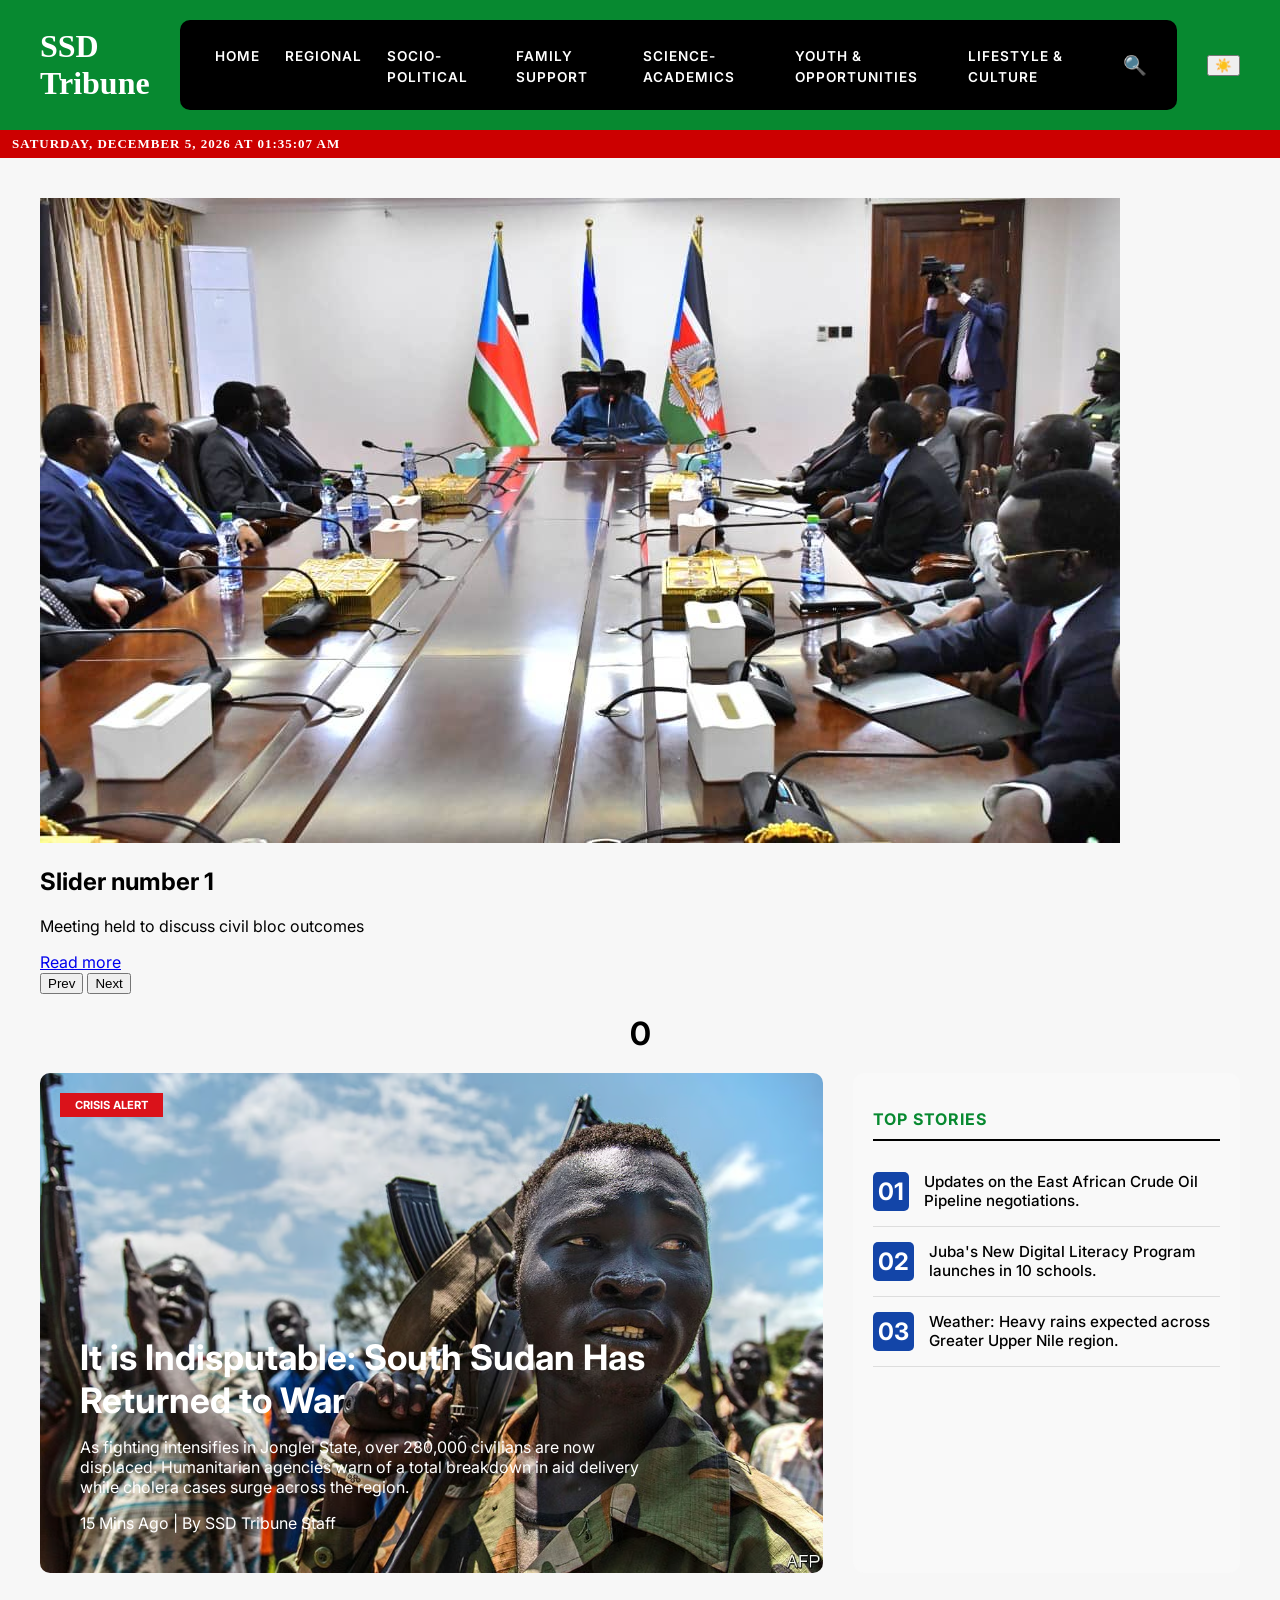
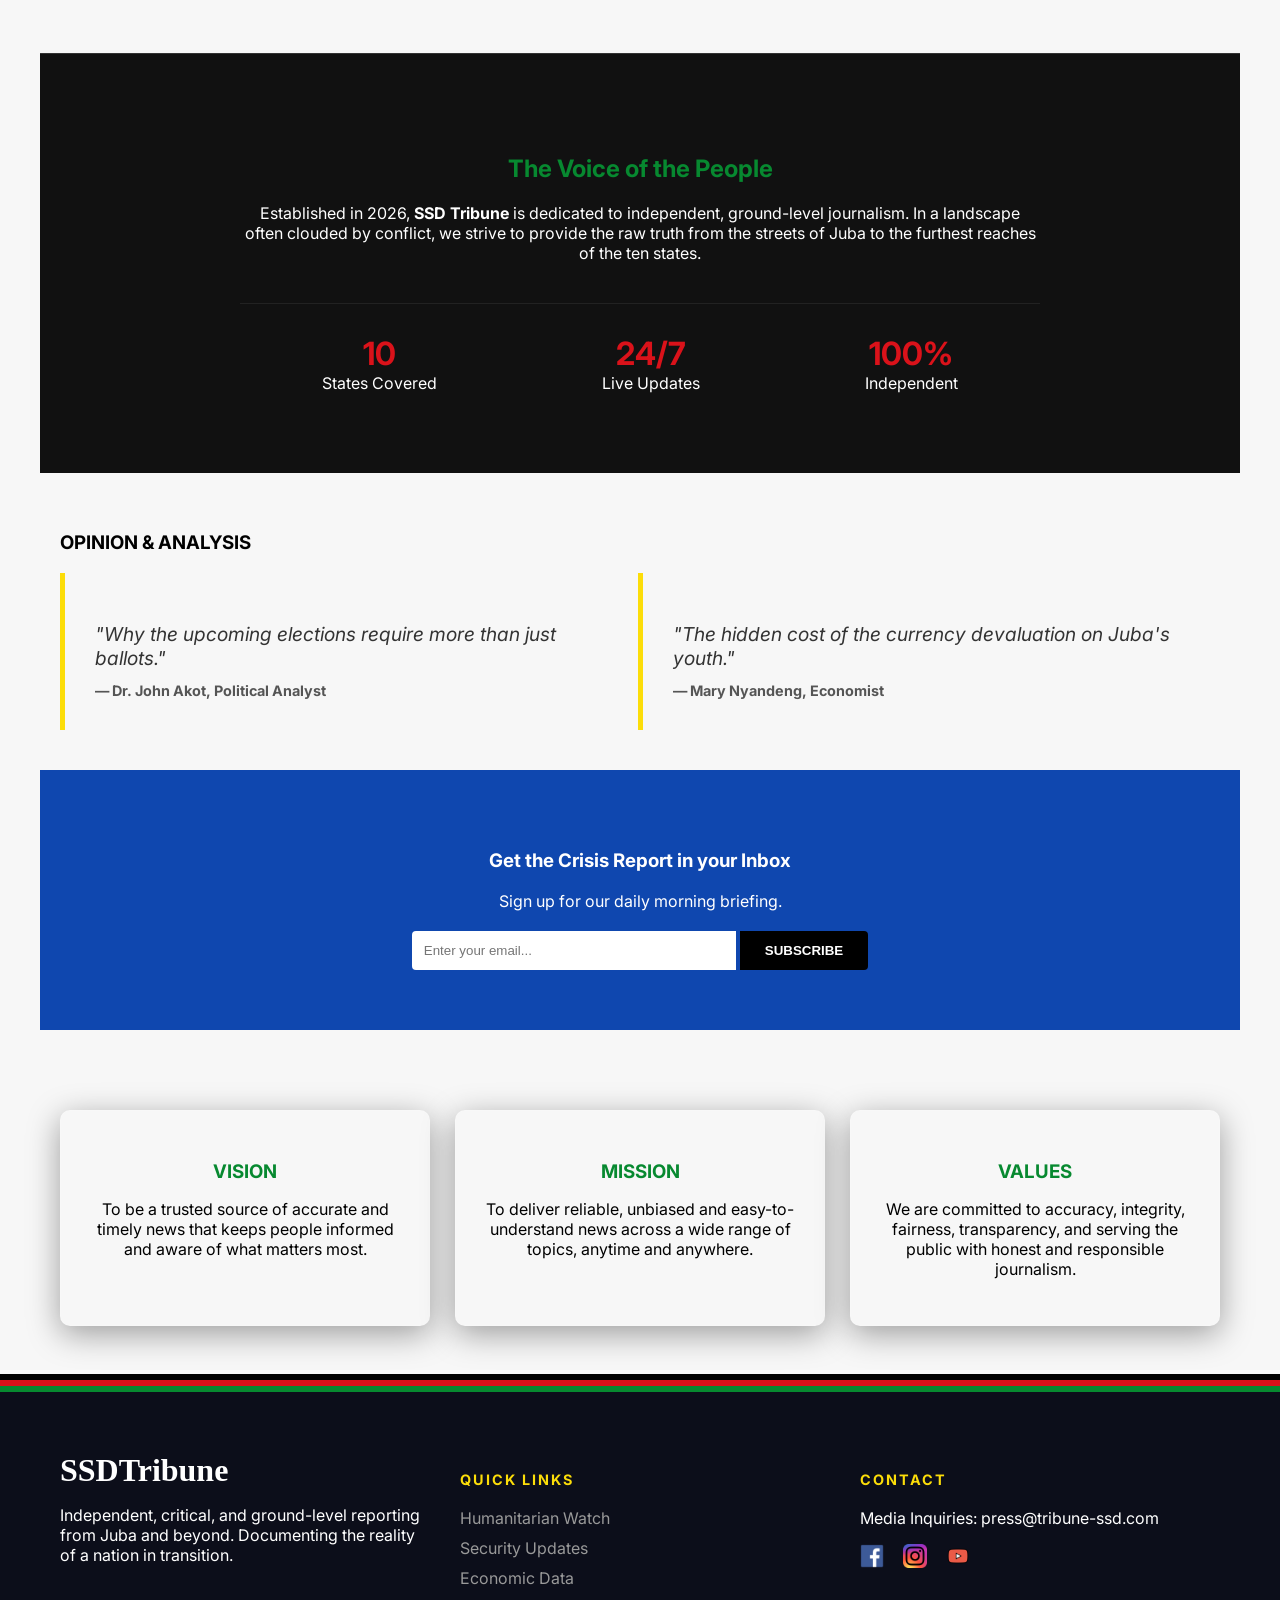
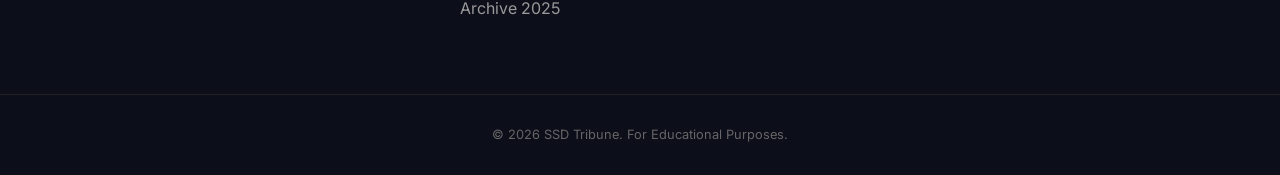
<file: index.html>
<!doctype html>
<html lang="en">
  <head>
    <meta charset="UTF-8" />
    <meta name="viewport" content="width=device-width, initial-scale=1.0" />
    <title>South Sudan News | Bridging the Gap</title>
    <link rel="preconnect" href="https://fonts.googleapis.com" />
    <link rel="preconnect" href="https://fonts.gstatic.com" crossorigin />
    <link
      href="https://fonts.googleapis.com/css2?family=Inter:ital,opsz,wght@0,14..
      32,100..900;1,14..32,100..900&family=Playwrite+NZ+Basic:wght@100..400&family=Roboto:ital,
      wght@0,100..900;1,100..900&family=Ubuntu:ital,wght@0,300;0,400;0,500;0,700;1,300;1,400;1,500;1,700&display=swap"
      rel="stylesheet"
    />
    <link rel="stylesheet" href="index.css" />
  </head>
  <body>
    <header class="main-header">
      <div class="logo-container">
        <h1 class="logo">
          SSD <br />
          <span class="tribune">Tribune</span>
        </h1>
      </div>

      <button id="menu-toggle" aria-expanded="false" aria-controls="site-nav" class="menu-toggle">
        ☰
      </button>

      <nav id="site-nav" class="nav-capsule">
        <ul class="nav-links">
          <li><a href="index.html">HOME</a></li>
          <li><a href="regional.html">REGIONAL</a></li>
          <li><a href="sociopolitical.html">SOCIO-POLITICAL</a></li>
          <li><a href="#">FAMILY SUPPORT</a></li>
          <li><a href="#">SCIENCE-ACADEMICS</a></li>
          <li><a href="#">YOUTH & OPPORTUNITIES</a></li>
          <li><a href="#">LIFESTYLE & CULTURE</a></li>
        </ul>
        <div class="nav-icons">
          <span class="search-icon">🔍</span>
        </div>
      </nav>
      <button id="toggle">☀️</button>
    </header>
    <div id="live-time"></div>
    <main class="home-container">
      <section class="slider-container">
        <div id="slider-container"></div>
        <div class="slider-controls">
          <button id="prev-slide" aria-label="Previous slide">Prev</button>
          <button id="next-slide" aria-label="Next slide">Next</button>
        </div>
      </section>
      <section class="stats">
        <span class="seconds-counter">0</span>
      </section>
      <section class="hero-grid">
        <article class="main-story">
          <img
            src="./images/war.avif"
            alt="Conflict in South Sudan"
            class="hero-img"
          />
          <div class="category-tag">CRISIS ALERT</div>
          <div class="story-content">
            <h2>It is Indisputable: South Sudan Has Returned to War</h2>
            <p>
              As fighting intensifies in Jonglei State, over 280,000 civilians
              are now displaced. Humanitarian agencies warn of a total breakdown
              in aid delivery while cholera cases surge across the region.
            </p>
            <span class="meta-info">15 Mins Ago | By SSD Tribune Staff</span>
          </div>
        </article>

        <aside class="sidebar-stories">
          <h3>TOP STORIES</h3>
          <div class="side-item">
            <span class="trend-number">01</span>
            <p>
              <a href="#"
                >Updates on the East African Crude Oil Pipeline negotiations.</a
              >
            </p>
          </div>
          <div class="side-item">
            <span class="trend-number">02</span>
            <p>
              <a href="#"
                >Juba's New Digital Literacy Program launches in 10 schools.</a
              >
            </p>
          </div>
          <div class="side-item">
            <span class="trend-number">03</span>
            <p>
              <a href="#"
                >Weather: Heavy rains expected across Greater Upper Nile
                region.</a
              >
            </p>
          </div>
        </aside>
      </section>

      <section class="about-mission">
        <div class="mission-content">
          <h2>The Voice of the People</h2>
          <p>
            Established in 2026, <strong>SSD Tribune</strong> is dedicated to
            independent, ground-level journalism. In a landscape often clouded
            by conflict, we strive to provide the raw truth from the streets of
            Juba to the furthest reaches of the ten states.
          </p>
          <div class="mission-stats">
            <div><span>10</span> States Covered</div>
            <div><span>24/7</span> Live Updates</div>
            <div><span>100%</span> Independent</div>
          </div>
        </div>
      </section>
      <section class="opinion-section">
        <h3>OPINION & ANALYSIS</h3>
        <div class="opinion-grid">
          <div class="opinion-card">
            <p>"Why the upcoming elections require more than just ballots."</p>
            <span>— Dr. John Akot, Political Analyst</span>
          </div>
          <div class="opinion-card">
            <p>
              "The hidden cost of the currency devaluation on Juba's youth."
            </p>
            <span>— Mary Nyandeng, Economist</span>
          </div>
        </div>
      </section>
      <section class="newsletter">
        <div class="newsletter-box">
          <h3>Get the Crisis Report in your Inbox</h3>
          <p>Sign up for our daily morning briefing.</p>
          <form class="news-form">
            <input type="email" placeholder="Enter your email..." />
            <button type="button">SUBSCRIBE</button>
          </form>
        </div>
      </section>
      <section class="identity-section">
        <article class="identity-card">
          <h3>VISION</h3>
          <p>
            To be a trusted source of accurate and timely news that keeps people
            informed and aware of what matters most.
          </p>
        </article>
        <article class="identity-card">
          <h3>MISSION</h3>
          <p>
            To deliver reliable, unbiased and easy-to-understand news across a
            wide range of topics, anytime and anywhere.
          </p>
        </article>
        <article class="identity-card">
          <h3>VALUES</h3>
          <p>
            We are committed to accuracy, integrity, fairness, transparency, and
            serving the public with honest and responsible journalism.
          </p>
        </article>
      </section>
    </main>
    <footer class="main-footer">
      <div class="footer-container">
        <div class="footer-col">
          <h2 class="logo">SSD<span>Tribune</span></h2>
          <p class="footer-about">
            Independent, critical, and ground-level reporting from Juba and
            beyond. Documenting the reality of a nation in transition.
          </p>
        </div>

        <div class="footer-col">
          <h4>QUICK LINKS</h4>
          <ul>
            <li><a href="#">Humanitarian Watch</a></li>
            <li><a href="#">Security Updates</a></li>
            <li><a href="#">Economic Data</a></li>
            <li><a href="#">Archive 2025</a></li>
          </ul>
        </div>

        <div class="footer-col">
          <h4>CONTACT</h4>
          <p>Media Inquiries: press@tribune-ssd.com</p>
          <div class="social-icons">
            <span><img src="./images/facebook.png" alt="Facebook" /></span>
            <span><img src="./images/instagram.png" alt="Instagram" /></span>
            <span><img src="./images/youtube.png" alt="YouTube" /></span>
          </div>
        </div>
      </div>
      <div class="footer-bottom">
        <p>&copy; 2026 SSD Tribune. For Educational Purposes.</p>
      </div>
    </footer>
    <script src="index.js"></script>
  </body>
</html>
</file>
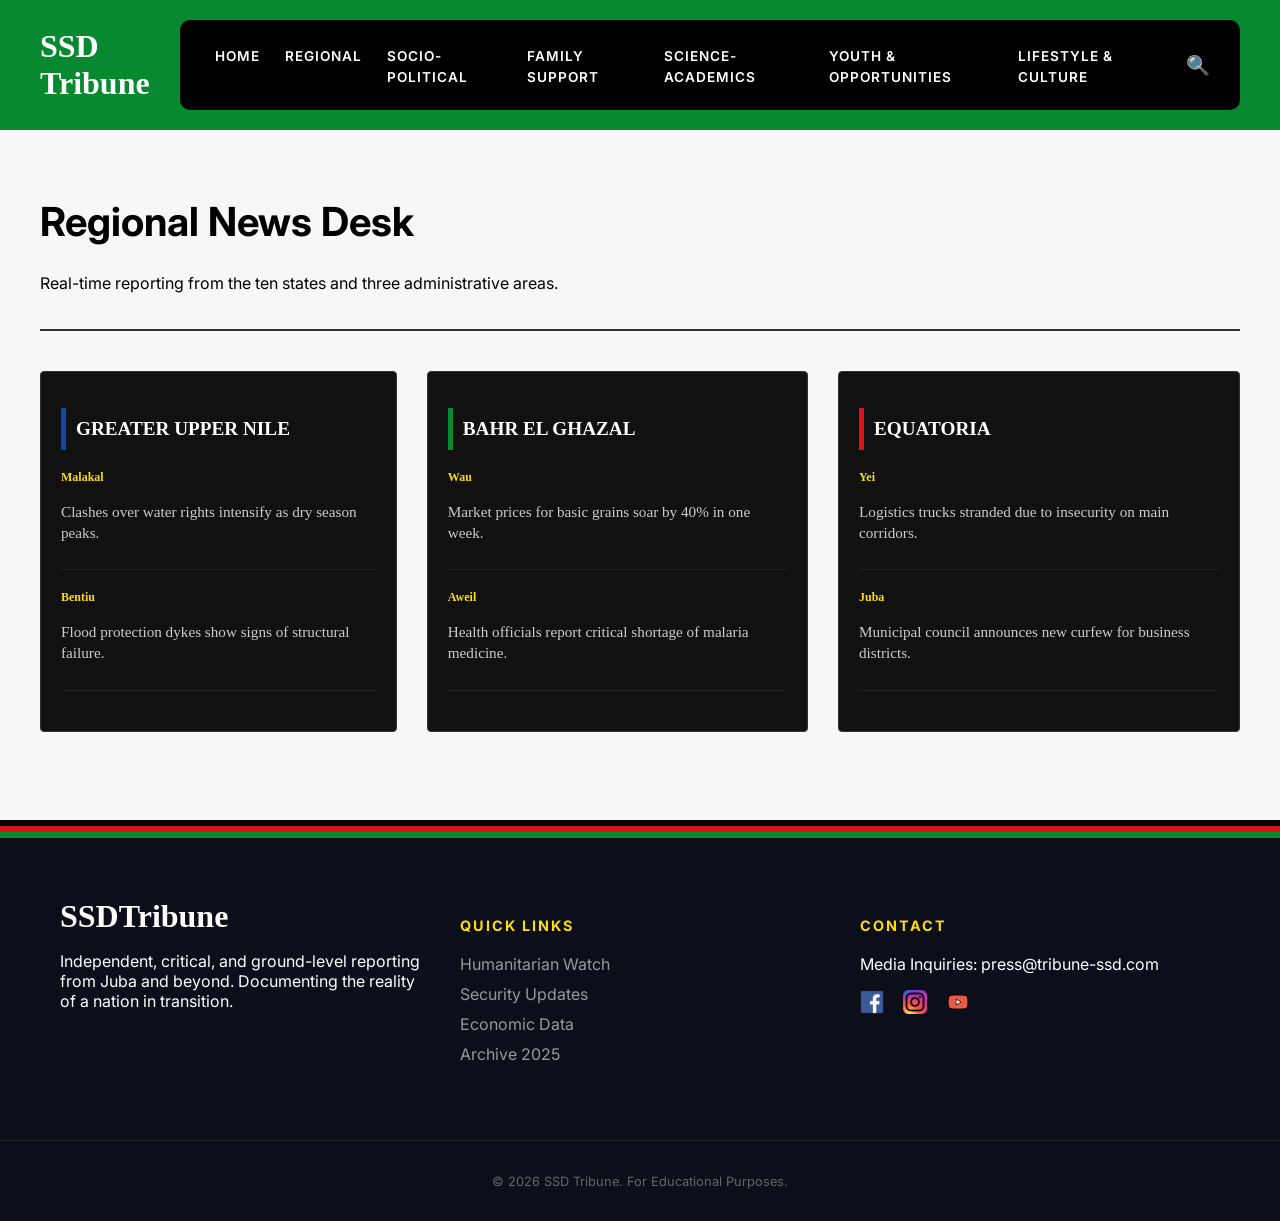
<file: regional.html>
<!doctype html>
<html lang="en">
  <head>
    <meta charset="UTF-8" />
    <meta name="viewport" content="width=device-width, initial-scale=1.0" />
    <title>Regional News | SSD Tribune</title>
    <link rel="preconnect" href="https://fonts.googleapis.com" />
    <link rel="preconnect" href="https://fonts.gstatic.com" crossorigin />
    <link
      href="https://fonts.googleapis.com/css2?family=Inter:ital,opsz,wght@0,14..
      32,100..900;1,14..32,100..900&family=Playwrite+NZ+Basic:wght@100..400&family=Roboto:ital,
      wght@0,100..900;1,100..900&family=Ubuntu:ital,wght@0,300;0,400;0,500;0,700;1,300;1,400;1,500;1,700&display=swap"
      rel="stylesheet"
    />
    <link rel="stylesheet" href="regional.css" />
  </head>
  <body>
    <header class="main-header">
      <div class="logo-container">
        <h1 class="logo">
          SSD <br />
          <span class="tribune">Tribune</span>
        </h1>
      </div>

      <button
        id="menu-toggle"
        aria-expanded="false"
        aria-controls="site-nav"
        class="menu-toggle"
      >
        ☰
      </button>

      <nav id="site-nav" class="nav-capsule">
        <ul class="nav-links">
          <li><a href="index.html">HOME</a></li>
          <li><a href="regional.html">REGIONAL</a></li>
          <li><a href="sociopolitical.html">SOCIO-POLITICAL</a></li>
          <li><a href="#">FAMILY SUPPORT</a></li>
          <li><a href="#">SCIENCE-ACADEMICS</a></li>
          <li><a href="#">YOUTH & OPPORTUNITIES</a></li>
          <li><a href="#">LIFESTYLE & CULTURE</a></li>
        </ul>
        <div class="nav-icons">
          <span class="search-icon">🔍</span>
        </div>
      </nav>
    </header>
    <main class="regional-container">
      <header class="page-title">
        <h1>Regional News Desk</h1>
        <p>
          Real-time reporting from the ten states and three administrative
          areas.
        </p>
      </header>

      <section class="region-grid">
        <div class="region-card">
          <h2 class="region-name nile">Greater Upper Nile</h2>
          <div class="news-list">
            <article>
              <span class="location">Malakal</span>
              <p>
                <a href="#"
                  >Clashes over water rights intensify as dry season peaks.</a
                >
              </p>
            </article>
            <article>
              <span class="location">Bentiu</span>
              <p>
                <a href="#"
                  >Flood protection dykes show signs of structural failure.</a
                >
              </p>
            </article>
          </div>
        </div>

        <div class="region-card">
          <h2 class="region-name bahr">Bahr el Ghazal</h2>
          <div class="news-list">
            <article>
              <span class="location">Wau</span>
              <p>
                <a href="#"
                  >Market prices for basic grains soar by 40% in one week.</a
                >
              </p>
            </article>
            <article>
              <span class="location">Aweil</span>
              <p>
                <a href="#"
                  >Health officials report critical shortage of malaria
                  medicine.</a
                >
              </p>
            </article>
          </div>
        </div>

        <div class="region-card">
          <h2 class="region-name equatoria">Equatoria</h2>
          <div class="news-list">
            <article>
              <span class="location">Yei</span>
              <p>
                <a href="#"
                  >Logistics trucks stranded due to insecurity on main
                  corridors.</a
                >
              </p>
            </article>
            <article>
              <span class="location">Juba</span>
              <p>
                <a href="#"
                  >Municipal council announces new curfew for business
                  districts.</a
                >
              </p>
            </article>
          </div>
        </div>
      </section>
    </main>
    <footer class="main-footer">
      <div class="footer-container">
        <div class="footer-col">
          <h2 class="logo">SSD<span>Tribune</span></h2>
          <p class="footer-about">
            Independent, critical, and ground-level reporting from Juba and
            beyond. Documenting the reality of a nation in transition.
          </p>
        </div>

        <div class="footer-col">
          <h4>QUICK LINKS</h4>
          <ul>
            <li><a href="#">Humanitarian Watch</a></li>
            <li><a href="#">Security Updates</a></li>
            <li><a href="#">Economic Data</a></li>
            <li><a href="#">Archive 2025</a></li>
          </ul>
        </div>

        <div class="footer-col">
          <h4>CONTACT</h4>
          <p>Media Inquiries: press@tribune-ssd.com</p>
          <div class="social-icons">
            <span><img src="./images/facebook.png" alt="Facebook" /></span>
            <span><img src="./images/instagram.png" alt="Instagram" /></span>
            <span><img src="./images/youtube.png" alt="YouTube" /></span>
          </div>
        </div>
      </div>
      <div class="footer-bottom">
        <p>&copy; 2026 SSD Tribune. For Educational Purposes.</p>
      </div>
    </footer>
    <script src="regional.js"></script>
  </body>
</html>
</file>
<file: index.css>
:root {
  --main-color: #f7f7f7;
  --black: #000;
  --green: #078930;
  --blue: #1345a8;
  --red: #da121a;
}

body {
  margin: 0;
  background-color: var(--main-color);
}

body.dark {
  background: #1f1f1f;
  color: var(--main-color);
}

header,
.home-container,
footer {
  font-family: "Inter", sans-serif;
  font-optical-sizing: auto;
  font-weight: 400;
  font-style: normal;
}

/* header */
.main-header {
  display: flex;
  align-items: center; /* Vertically centers logo and bar */
  padding: 20px 40px;
  gap: 30px; /* Space between logo and the black bar */
  background-color: var(--green);
  z-index: 9999;
  top: 0;
}

.logo {
  color: white;
  font-family: serif;
  font-size: 2rem;
  margin: 0;
  white-space: nowrap;
}

.nav-capsule {
  background-color: var(--black);
  display: flex;
  justify-content: space-between;
  align-items: center;
  padding: 0 30px;
  height: 90px; /* Fixed height for the capsule look */
  gap: 10px;
  border-radius: 10px; /* Full pill/capsule shape */
}

.nav-links {
  list-style: none;
  display: flex;
  gap: 25px;
  margin: 0;
  padding-right: 5px;
  padding-left: 5px;
  font-size: large;
}

.nav-links li a {
  text-decoration: none;
  color: white;
  font-weight: 600; /* Makes the text bolder */
  font-size: 0.85rem; /* Increases the actual character size */
  letter-spacing: 1px; /* Adds space between letters for readability */
  text-transform: uppercase; /* Ensures they stay sharp and uniform */
  transition: 0.3s;
}

.nav-links li a:hover {
  color: var(--blue);
}
.search-icon {
  color: white;
  cursor: pointer;
  font-size: 1.2rem;
  padding-left: 10px;
}
.search-icon:hover {
  filter: brightness(1.2);
}

.menu-toggle {
  display: none;
  background: transparent;
  border: 2px solid white;
  color: white;
  padding: 10px 14px;
  border-radius: 8px;
  cursor: pointer;
  font-size: 1.4rem;
  line-height: 1;
  transition:
    transform 0.2s ease,
    background 0.2s ease;
}

.menu-toggle:hover {
  background: rgba(255, 255, 255, 0.1);
  transform: scale(1.05);
}

/* Stats Section */
.stats {
  text-align: center;
  font-size: 2rem;
  color: var(--black);
  margin: 20px 0;
  font-weight: bold;
}

/* main */
.home-container {
  max-width: 1200px;
  margin: 40px auto;
  padding: 0 20px;
}

.hero-grid {
  display: flex;
  flex-direction: row;
  gap: 30px;
}

#live-time {
  font-family: "Georgia", serif;
  font-size: 13px;
  color: #fff;
  background-color: #cc0000; /* red news banner */
  padding: 6px 12px;
  font-weight: bold;
  letter-spacing: 1px;
  text-transform: uppercase;
}

/* Main Story Card */

.main-story {
  position: relative;
  width: 100%;
  height: 500px; /* Or whatever height you want */
  overflow: hidden;
  transition: transform 0.5s ease;
}

.main-story:hover {
  transform: scale(1.05); /* Zooms in 5% */
}

.main-story .hero-img {
  width: 100%;
  height: 100%;
  object-fit: cover;
  object-position: right;
  position: absolute;
  top: 0;
  left: 0;
  z-index: 1;
  border-radius: 10px;
  overflow: hidden;
}

.story-content {
  position: absolute; /* Float it over the image */
  bottom: 0;
  left: 0;
  padding: 40px;
  z-index: 2; /* Sits above the image */
  width: 100%;
}
.story-content p {
  padding-right: 200px;
}

.category-tag {
  position: absolute;
  top: 20px;
  left: 20px;
  background: var(--red); /* National Red for urgency */
  padding: 5px 15px;
  font-weight: bold;
  font-size: 0.7rem;
  z-index: 2;
  color: white;
}

.main-story h2 {
  font-size: 2.2rem;
  margin: 10px 0;
  line-height: 1.2;
  color: white;
  transition: transform 0.5s ease;
  padding-right: 100px; /* Adds space on the right for better readability */
}

.main-story p {
  font-size: 1rem;
  color: #ddd;
  color: white;
}

.meta-info {
  display: flex;
  gap: 20px;
  margin-top: 15px;
  color: white;
}
/* Sidebar Styling */
.sidebar-stories {
  background: #f9f9f9;
  padding: 20px;
  border-radius: 12px;
}

.sidebar-stories h3 {
  border-bottom: 2px solid var(--black);
  padding-bottom: 10px;
  font-size: 1rem;
  letter-spacing: 1px;
  color: var(--green);
}

.side-item {
  display: flex;
  align-items: flex-start;
  gap: 15px;
  padding: 15px 0;
  border-bottom: 1px solid #ddd;
}

.trend-number {
  font-size: 1.5rem;
  font-weight: bold;
  background-color: var(--blue);
  border-radius: 5px;
  color: white;
  padding: 5px;
}

.side-item p {
  margin: 0;
  font-size: 0.95rem;
  font-weight: 500;
  cursor: pointer;
}
.side-item p a {
  text-decoration: none;
  color: var(--black);
  transition: 0.3s;
}

.side-item p a:hover {
  color: var(--red);
}

/* About Us Section */
.about-mission {
  margin-top: 80px;
  background: #111;
  padding: 80px 20px;
  border-top: 1px solid #333;
  color: #fff;
  text-align: center;
}

.mission-content {
  max-width: 800px;
  margin: 0 auto;
}

.mission-content h2 {
  color: #078930; /* National Green */
  margin-bottom: 20px;
}

.mission-stats {
  display: flex;
  justify-content: space-around;
  margin-top: 40px;
  border-top: 1px solid #222;
  padding-top: 30px;
}

.mission-stats span {
  display: block;
  font-size: 2rem;
  font-weight: bold;
  color: var(--red);
}

/* Opinion Section */
.opinion-section {
  padding: 40px 20px;
  max-width: 1200px;
  margin: 0 auto;
}

.opinion-grid {
  display: flex;
  gap: 20px;
}

.opinion-card {
  background: var(--main-color);
  padding: 30px;
  border-left: 5px solid #fcdd09; /* National Gold */
  color: #333;
}

.opinion-card p {
  font-style: italic;
  font-size: 1.2rem;
  margin-bottom: 10px;
}

.opinion-card span {
  font-weight: bold;
  color: #555;
  font-size: 0.9rem;
}

/* Newsletter Section */
.newsletter {
  padding: 60px 20px;
  background-color: #0f47af; /* National Blue */
  color: white;
  text-align: center;
}

.news-form {
  margin-top: 20px;
}

.news-form input {
  padding: 12px;
  width: 300px;
  border: none;
  border-radius: 4px 0 0 4px;
}

.news-form button {
  padding: 12px 25px;
  background: #000;
  color: white;
  border: none;
  border-radius: 0 4px 4px 0;
  cursor: pointer;
  font-weight: bold;
}

/* identity section */
.identity-section {
  display: flex;
  flex-direction: row;
  gap: 25px;
  padding-left: 20px;
  padding-right: 20px;
  margin-top: 80px;
}
.identity-card {
  flex: 1;
  background: var(--main-color);
  padding: 30px;
  border-radius: 10px;
  text-align: center;
  border: 1px solid rgba(255, 255, 255, 0.1);
  box-shadow: 0 8px 32px 0 rgba(0, 0, 0, 0.37);
  transition: 0.3s ease;
}

.identity-card:hover {
  transform: scale(1.05); /* Zooms in 5% */
}

.identity-card h3 {
  color: var(--green);
  margin-bottom: 15px;
}

/* Footer Styling */
.main-footer {
  background-color: #0c0e1a; /* Matches your header */
  color: #fff;
  padding-top: 0; /* Important so border touches the top */
  margin-top: 60px;
  /* THE FLAG BORDER: Green, Red, and Blue stripes */
  border-top: 6px solid #078930; /* Green */
  box-shadow:
    0 -6px 0 0 #da121a,
    0 -12px 0 0 var(--black); /* Red then Blue */
}

.footer-container {
  display: flex;
  justify-content: space-around;
  padding: 60px 20px;
  max-width: 1200px;
  margin: 0 auto;
}

.footer-col {
  flex: 1;
  padding: 0 20px;
}

.footer-col h4 {
  color: #fcdd09; /* National Gold for headings */
  font-size: 0.9rem;
  letter-spacing: 2px;
  margin-bottom: 20px;
}

.footer-col ul {
  list-style: none;
  padding: 0;
}

.footer-col ul li {
  margin-bottom: 10px;
}

.footer-col ul li a {
  color: #999;
  text-decoration: none;
  transition: 0.3s;
}

.footer-col ul li a:hover {
  color: #fff;
  padding-left: 5px;
}

.footer-bottom {
  text-align: center;
  padding: 20px;
  border-top: 1px solid #222;
  font-size: 0.8rem;
  color: #666;
}

.social-icons img {
  width: 24px;
  height: 24px;
  object-fit: contain;
  margin-right: 15px;
  cursor: pointer;
  transition: 0.3s ease;
}
.social-icons img:hover {
  transform: scale(1.2);
  filter: brightness(1.2);
}

@media screen and (max-width: 860px) {
  .main-header {
    flex-wrap: wrap;
    justify-content: space-between;
    padding: 18px 20px;
    gap: 14px;
  }

  .logo {
    font-size: 1.65rem;
  }

  .nav-capsule {
    width: 100%;
    padding: 15px 20px;
    flex-direction: column;
    align-items: stretch;
    gap: 10px;
    height: auto;
  }

  .nav-links {
    display: none;
    flex-direction: column;
    gap: 14px;
    width: 100%;
    margin: 0;
    padding: 0;
    background: transparent;
  }

  .nav-capsule.nav-open .nav-links {
    display: flex;
  }

  .nav-links li a {
    font-size: 0.95rem;
    padding: 10px 0;
    border-bottom: 1px solid rgba(255, 255, 255, 0.15);
    width: 100%;
    display: block;
  }

  .nav-icons {
    width: 100%;
    display: flex;
    justify-content: flex-end;
  }

  .menu-toggle {
    display: inline-flex;
  }

  .search-icon {
    font-size: 1.1rem;
  }

  .home-container {
    margin: 20px auto;
    padding: 0 16px;
  }

  .slider-container {
    display: flex;
    flex-direction: column;
    gap: 16px;
  }

  .hero-grid {
    flex-direction: column;
  }

  .main-story {
    height: auto;
    min-height: auto;
  }

  .main-story .hero-img {
    position: relative;
    height: auto;
    max-height: 420px;
    object-fit: cover;
    object-position: center;
    border-radius: 10px;
  }

  .story-content {
    position: relative;
    padding: 24px 18px 20px;
    width: auto;
    background: rgba(0, 0, 0, 0.62);
    border-radius: 0 0 10px 10px;
    margin-top: -4px;
  }

  .story-content p {
    padding-right: 0;
  }

  .main-story h2 {
    font-size: 1.85rem;
    padding-right: 0;
  }

  .meta-info {
    flex-direction: column;
    gap: 10px;
  }

  .sidebar-stories {
    width: 100%;
  }

  .about-mission {
    margin-top: 40px;
    padding: 60px 16px;
  }

  .mission-stats {
    flex-direction: column;
    gap: 20px;
    align-items: center;
  }

  .opinion-grid {
    flex-direction: column;
  }

  .opinion-card {
    padding: 24px;
  }

  .newsletter {
    padding: 40px 16px;
  }

  .news-form {
    display: flex;
    flex-direction: column;
    align-items: stretch;
    gap: 12px;
    margin-top: 20px;
  }

  .news-form input {
    width: 100%;
    border-radius: 4px;
  }

  .news-form button {
    width: 100%;
    border-radius: 4px;
  }

  .identity-section {
    flex-direction: column;
    gap: 20px;
    padding: 0 16px;
    margin-top: 40px;
  }

  .footer-container {
    flex-direction: column;
    gap: 30px;
    padding: 40px 20px;
  }

  .footer-col {
    padding: 0;
  }

  .footer-bottom {
    padding: 20px 0 10px;
  }
}
</file>
<file: regional.css>
:root {
  --main-color: #f7f7f7;
  --black: #000;
  --green: #078930;
  --blue: #1345a8;
  --red: #da121a;
}
body {
  margin: 0;
  background-color: var(--main-color);
}

header,
.home-container,
footer {
  font-family: "Inter", sans-serif;
  font-optical-sizing: auto;
  font-weight: 400;
  font-style: normal;
}

.main-header {
  display: flex;
  align-items: center; /* Vertically centers logo and bar */
  padding: 20px 40px;
  gap: 30px; /* Space between logo and the black bar */
  background-color: var(--green);
  z-index: 9999;
  top: 0;
}

.logo {
  color: white;
  font-family: serif;
  font-size: 2rem;
  margin: 0;
  white-space: nowrap;
}

.nav-capsule {
  background-color: var(--black);
  display: flex;
  justify-content: space-between;
  align-items: center;
  padding: 0 30px;
  height: 90px; /* Fixed height for the capsule look */
  gap: 10px;
  border-radius: 10px; /* Full pill/capsule shape */
}

.nav-links {
  list-style: none;
  display: flex;
  gap: 25px;
  margin: 0;
  padding-right: 5px;
  padding-left: 5px;
  font-size: large;
}

.nav-links li a {
  text-decoration: none;
  color: white;
  font-weight: 600; /* Makes the text bolder */
  font-size: 0.85rem; /* Increases the actual character size */
  letter-spacing: 1px; /* Adds space between letters for readability */
  text-transform: uppercase; /* Ensures they stay sharp and uniform */
  transition: 0.3s;
}

.nav-links li a:hover {
  color: var(--blue);
}
.search-icon {
  color: white;
  cursor: pointer;
  font-size: 1.2rem;
  padding-left: 10px;
}
.search-icon:hover {
  filter: brightness(1.2);
}

.menu-toggle {
  display: none;
  background: transparent;
  border: 2px solid white;
  color: white;
  padding: 10px 14px;
  border-radius: 8px;
  cursor: pointer;
  font-size: 1.4rem;
  line-height: 1;
  transition:
    transform 0.2s ease,
    background 0.2s ease;
}

.menu-toggle:hover {
  background: rgba(255, 255, 255, 0.1);
  transform: scale(1.05);
}

.regional-container {
  max-width: 1200px;
  margin: 0 auto;
  padding: 40px 20px;
}

.page-title {
  border-bottom: 2px solid #333;
  margin-bottom: 40px;
  padding-bottom: 20px;
}

.page-title h1 {
  font-size: 2.5rem;
  color: var(--black);
}

/* Grid Layout */
.region-grid {
  display: flex;
  flex-direction: row;
  gap: 30px;
}

.region-card {
  background: #111;
  border: 1px solid #333;
  padding: 20px;
  border-radius: 4px;
}

.region-name {
  padding: 10px;
  margin-bottom: 20px;
  font-size: 1.2rem;
  text-transform: uppercase;
  color: #fff;
}

/* Assigning flag colors to specific regions */
.nile {
  border-left: 5px solid #0f47af;
} /* Blue for the Nile */
.bahr {
  border-left: 5px solid #078930;
} /* Green for the land */
.equatoria {
  border-left: 5px solid #da121a;
} /* Red */

.news-list article {
  margin-bottom: 20px;
  border-bottom: 1px solid #222;
  padding-bottom: 10px;
}

.location {
  display: block;
  font-size: 0.75rem;
  color: #fcdd09; /* National Gold */
  font-weight: bold;
  margin-bottom: 5px;
}

.news-list a {
  color: #ccc;
  text-decoration: none;
  font-size: 0.95rem;
  line-height: 1.4;
}

.news-list a:hover {
  color: #fff;
  text-decoration: underline;
}
/* Footer Styling */
.main-footer {
  background-color: #0c0e1a; /* Matches your header */
  color: #fff;
  padding-top: 0; /* Important so border touches the top */
  margin-top: 60px;
  /* THE FLAG BORDER: Green, Red, and Blue stripes */
  border-top: 6px solid #078930; /* Green */
  box-shadow:
    0 -6px 0 0 #da121a,
    0 -12px 0 0 var(--black); /* Red then Blue */
}

.footer-container {
  display: flex;
  justify-content: space-around;
  padding: 60px 20px;
  max-width: 1200px;
  margin: 0 auto;
}

.footer-col {
  flex: 1;
  padding: 0 20px;
}

.footer-col h4 {
  color: #fcdd09; /* National Gold for headings */
  font-size: 0.9rem;
  letter-spacing: 2px;
  margin-bottom: 20px;
}

.footer-col ul {
  list-style: none;
  padding: 0;
}

.footer-col ul li {
  margin-bottom: 10px;
}

.footer-col ul li a {
  color: #999;
  text-decoration: none;
  transition: 0.3s;
}

.footer-col ul li a:hover {
  color: #fff;
  padding-left: 5px;
}

.footer-bottom {
  text-align: center;
  padding: 20px;
  border-top: 1px solid #222;
  font-size: 0.8rem;
  color: #666;
}

.social-icons img {
  width: 24px;
  height: 24px;
  object-fit: contain;
  margin-right: 15px;
  cursor: pointer;
  transition: 0.3s ease;
}
.social-icons img:hover {
  transform: scale(1.2);
  filter: brightness(1.2);
}

@media screen and (max-width: 860px) {
  .main-header {
    flex-wrap: wrap;
    justify-content: space-between;
    padding: 18px 20px;
    gap: 14px;
  }

  .logo {
    font-size: 1.65rem;
  }

  .nav-capsule {
    width: 100%;
    padding: 15px 20px;
    flex-direction: column;
    align-items: stretch;
    gap: 10px;
    height: auto;
  }

  .nav-links {
    display: none;
    flex-direction: column;
    gap: 14px;
    width: 100%;
    margin: 0;
    padding: 0;
    background: transparent;
  }

  .nav-capsule.nav-open .nav-links {
    display: flex;
  }

  .nav-links li a {
    font-size: 0.95rem;
    padding: 10px 0;
    border-bottom: 1px solid rgba(255, 255, 255, 0.15);
    width: 100%;
    display: block;
  }

  .nav-icons {
    width: 100%;
    display: flex;
    justify-content: flex-end;
  }

  .menu-toggle {
    display: inline-flex;
  }

  .search-icon {
    font-size: 1.1rem;
  }

  .regional-container {
    margin: 20px auto;
    padding: 0 16px;
  }

  .region-grid {
    flex-direction: column;
  }

  .region-card {
    width: 100%;
  }

  .footer-container {
    flex-direction: column;
    gap: 30px;
    padding: 40px 20px;
  }

  .footer-col {
    padding: 0;
  }

  .footer-bottom {
    padding: 20px 0 10px;
  }
}
</file>
